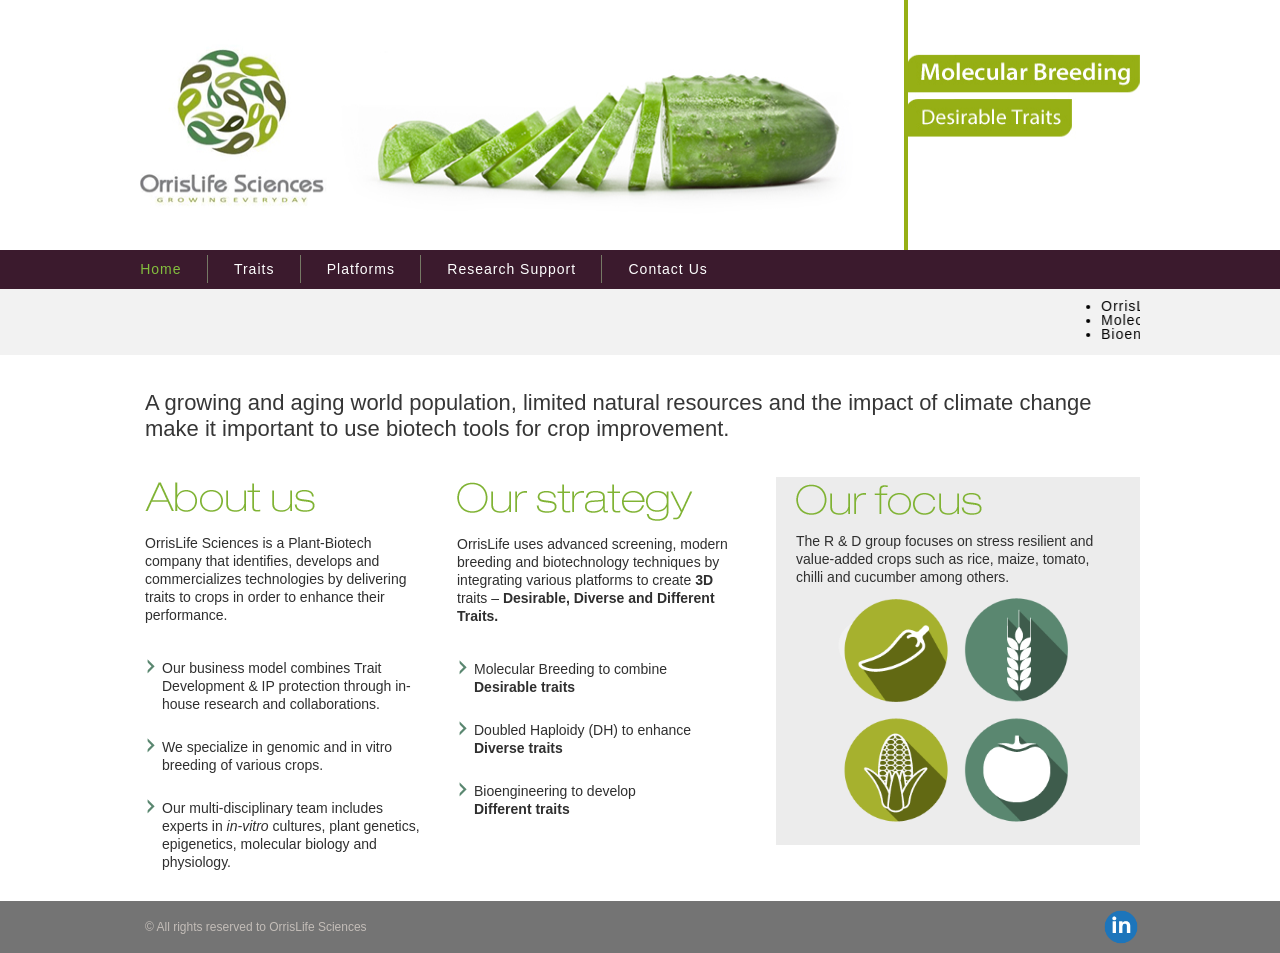
<file: index.html>
﻿<!DOCTYPE html>
<html>
<head>
	<meta http-equiv="X-UA-Compatible" content="IE=10">
    <meta charset="utf-8">
    <meta name="description" content=" orrislifesciences.com 3D traits – Desirable, Diverse and Different Traits. ">
	<meta name="keywords" content="Different Traits, Desirable Traits, Diverse Traits,Insect Resistant, Virus Resistant, Bacterial Resistant, Nematode Resistant, Fungus Resistant, Drought Tolerant, Salt Tolerant, Nitrogen Usage Efficient, Water Usage Efficient, Stress Resilient Traits, BIOTIC STRESS, ABIOTIC STRESS, High Yield, Value Added Traits, Carotenoid Enhanced, Vitamin Enhanced, Flavonoid Enhanced, Anthocyanin Enhanced, SECONDARY METABOLITES, Better Nutrition, Trait Programs, Molecular Breeding Platform, Doubled Haploid Platform, Biotech Trait Platform, 3D TRAIT PLATFORM, INTEGRATED SOLUTIONS,Marker Evaluation, Germplasm Characterization, Allele Mining, Marker Based Diagnostics, MAS, MABC, Technologies, Traits, Doubled Haploid Lines, Improved Lines, New Traits, Plant Breeding, Phenotyping, Field Trials, New Traits, Genomics, Gene Optimization, Model Crop Transformation, Validation, Trait Development, Green House Trials, Pre Regulatory Compliance, Trait Analysis, Field Testing, Regulatory Compliance, Regulatory Submission, Seed Bulk-Up, Pre-Marketing, Collaborations or JV, Biotech Trait (s) Identification, Proof of Concept, Early Development, Advanced Development">

    <title>OrrisLife Demo Sciences</title>
    <link rel="icon" type="image/png" href="images/favicon.ico">
    <link href="css/generic.css" rel="stylesheet" type="text/css" />
</head>
<body style="background-color:#fff;">
    
    <script type="text/javascript" src="js/jquery-1.9.1.min.js"></script>
    <script type="text/javascript" src="js/jssor.js"></script>
    <script type="text/javascript" src="js/jssor.slider.js"></script>
    <script>

        jQuery(document).ready(function ($) {

            var _SlideshowTransitions = [
            //Fade
            { $Duration: 1200, $Opacity: 2 }
            ];

            var options = {
                $AutoPlay: true,                                    //[Optional] Whether to auto play, to enable slideshow, this option must be set to true, default value is false
                $AutoPlaySteps: 1,                                  //[Optional] Steps to go for each navigation request (this options applys only when slideshow disabled), the default value is 1
                $AutoPlayInterval: 3000,                            //[Optional] Interval (in milliseconds) to go for next slide since the previous stopped if the slider is auto playing, default value is 3000
                $PauseOnHover: 1,                               //[Optional] Whether to pause when mouse over if a slider is auto playing, 0 no pause, 1 pause for desktop, 2 pause for touch device, 3 pause for desktop and touch device, 4 freeze for desktop, 8 freeze for touch device, 12 freeze for desktop and touch device, default value is 1

                $ArrowKeyNavigation: true,   			            //[Optional] Allows keyboard (arrow key) navigation or not, default value is false
                $SlideDuration: 500,                                //[Optional] Specifies default duration (swipe) for slide in milliseconds, default value is 500
                $MinDragOffsetToSlide: 20,                          //[Optional] Minimum drag offset to trigger slide , default value is 20
                //$SlideWidth: 600,                                 //[Optional] Width of every slide in pixels, default value is width of 'slides' container
                //$SlideHeight: 300,                                //[Optional] Height of every slide in pixels, default value is height of 'slides' container
                $SlideSpacing: 0, 					                //[Optional] Space between each slide in pixels, default value is 0
                $DisplayPieces: 1,                                  //[Optional] Number of pieces to display (the slideshow would be disabled if the value is set to greater than 1), the default value is 1
                $ParkingPosition: 0,                                //[Optional] The offset position to park slide (this options applys only when slideshow disabled), default value is 0.
                $UISearchMode: 1,                                   //[Optional] The way (0 parellel, 1 recursive, default value is 1) to search UI components (slides container, loading screen, navigator container, arrow navigator container, thumbnail navigator container etc).
                $PlayOrientation: 1,                                //[Optional] Orientation to play slide (for auto play, navigation), 1 horizental, 2 vertical, 5 horizental reverse, 6 vertical reverse, default value is 1
                $DragOrientation: 3,                                //[Optional] Orientation to drag slide, 0 no drag, 1 horizental, 2 vertical, 3 either, default value is 1 (Note that the $DragOrientation should be the same as $PlayOrientation when $DisplayPieces is greater than 1, or parking position is not 0)

                $SlideshowOptions: {                                //[Optional] Options to specify and enable slideshow or not
                    $Class: $JssorSlideshowRunner$,                 //[Required] Class to create instance of slideshow
                    $Transitions: _SlideshowTransitions,            //[Required] An array of slideshow transitions to play slideshow
                    $TransitionsOrder: 1,                           //[Optional] The way to choose transition to play slide, 1 Sequence, 0 Random
                    $ShowLink: true                                    //[Optional] Whether to bring slide link on top of the slider when slideshow is running, default value is false
                },

                $BulletNavigatorOptions: {                                //[Optional] Options to specify and enable navigator or not
                    $Class: $JssorBulletNavigator$,                       //[Required] Class to create navigator instance
                    $ChanceToShow: 2,                               //[Required] 0 Never, 1 Mouse Over, 2 Always
                    $AutoCenter: 1,                                 //[Optional] Auto center navigator in parent container, 0 None, 1 Horizontal, 2 Vertical, 3 Both, default value is 0
                    $Steps: 1,                                      //[Optional] Steps to go for each navigation request, default value is 1
                    $Lanes: 1,                                      //[Optional] Specify lanes to arrange items, default value is 1
                    $SpacingX: 10,                                   //[Optional] Horizontal space between each item in pixel, default value is 0
                    $SpacingY: 10,                                   //[Optional] Vertical space between each item in pixel, default value is 0
                    $Orientation: 1                                 //[Optional] The orientation of the navigator, 1 horizontal, 2 vertical, default value is 1
                },

                $ArrowNavigatorOptions: {
                    $Class: $JssorArrowNavigator$,              //[Requried] Class to create arrow navigator instance
                    $ChanceToShow: 2,                               //[Required] 0 Never, 1 Mouse Over, 2 Always
                    $Steps: 1                                       //[Optional] Steps to go for each navigation request, default value is 1
                }
            };
            var jssor_slider1 = new $JssorSlider$("slider1_container", options);

            //responsive code begin
            //you can remove responsive code if you don't want the slider scales while window resizes
            function ScaleSlider() {
                var parentWidth = jssor_slider1.$Elmt.parentNode.clientWidth;
                if (parentWidth)
                    jssor_slider1.$ScaleWidth(Math.min(parentWidth, 1000));
                else
                    window.setTimeout(ScaleSlider, 30);
            }

            ScaleSlider();

            if (!navigator.userAgent.match(/(iPhone|iPod|iPad|BlackBerry|IEMobile)/)) {
                $(window).bind('resize', ScaleSlider);
            }


            
        });
    </script>
   
    <div id="slider1_container" style="position: relative; top: 0px; left: 0px; width: 1000px; height: 250px; overflow: hidden; margin:0 auto; ">
        <!-- Slides Container -->
        <div u="slides" style="cursor: move; position: absolute; left: 0px; top: 0px; width: 1000px; height: 250px; overflow: hidden;">
            <div>
                <img u="image" src="images/slide-1.jpg" />
            </div>
            <div>
                <img u="image" src="images/slide-2.jpg" />
            </div>
            <div>
                <img u="image" src="images/slide-3.jpg" />
            </div>
            <div>
                <img u="image" src="images/slide-4.jpg" />
            </div>
            <div>
                <img u="image" src="images/slide-5.jpg" />
            </div>
            <div>
                <img u="image" src="images/slide-6.jpg" />
            </div>
            <div>
                <img u="image" src="images/slide-7.jpg" />
            </div>
            <div>
                <img u="image" src="images/slide-8.jpg" />
            </div>
            <div>
                <img u="image" src="images/slide-9.jpg" />
            </div>
        </div>
    </div>
    <!-- Jssor Slider End -->
    <div class="nav-full">
        <div class="navigation">
            <nav>
              <ul class="nav">
                <li class="selectedOrris"><a href="#">Home</a></li>
                <li><a href="traits.html">Traits</a></li>
                <li><a href="platforms.html">Platforms</a>
					<ul class="nav-sub">
						<li><a href="#">Molecular Breeding Platform (MBP)</a></li>
						<li><a href="#">Double Haploid Platform (DHP)</a></li>
						<li><a href="#">Biotech Trait Platform (BTP)</a></li>
                  	</ul>
				</li>
                <li><a href="researchSupport.html">Research Support</a></li>
                <li><a href="contactUs.html">Contact Us</a></li>
              </ul>
           </nav>
        </div>
    </div>
	<div class="content-body-full2">
		<div class="content-body">
			<marquee scrollamount="3">
				<ul>
					<li>OrrisLife improves crop quality through Accessible Biotech tools</li>
					<li>3D traits – Desirable, Diverse and Different Traits</li>
					<li>Molecular Breeding to combine Desirable traits</li>
					<li>Doubled Haploidy (DH) to enhance Diverse traits</li>
					<li>Bioengineering to develop Different traits</li>
				</ul>			 
			</marquee>
		</div>
	</div>
    <div class="content-body-full">
    	<div class="content-body">
        	<div class="orris-full">
                <p>A growing and aging world population, limited natural resources and the impact of climate change make it important to use biotech tools for crop improvement.</p>
            </div>
        	<div class="cont-left">
            	<div class="orris-left">
                	<p><img src="images/about-us.png" alt="About Us" /></p>
                    <p style="margin-top:10px;">OrrisLife Sciences is a Plant-Biotech company that identifies, develops and commercializes technologies by delivering traits to crops in order to enhance their performance.</p>
                    <ul class="orris-left-list">
                    	<li><span class="arrow"></span>Our business model combines Trait Development & IP protection through in-house research and collaborations. </li>
                        <li><span class="arrow"></span>We specialize in genomic and in vitro breeding of various crops.</li>
                        <li><span class="arrow"></span>Our multi-disciplinary team includes experts in <em>in-vitro</em> cultures, plant genetics, epigenetics, molecular biology and physiology. </li>
                    </ul>
                    
                </div>
                <div class="orris-right">
                	<p><img src="images/our-stratergy.png" alt="Our Strategy" /></p>
                    <p>OrrisLife uses advanced screening, modern breeding and biotechnology techniques by integrating various platforms to create <strong>3D</strong> traits – <strong>Desirable, Diverse and Different Traits.</strong> </p>
                    <ul class="orris-left-list">
                    	<li><span class="arrow"></span>Molecular Breeding to combine <br /><strong>Desirable traits</strong> </li>
                        <li><span class="arrow"></span>Doubled Haploidy (DH) to enhance  <br /><strong>Diverse traits</strong> </li>
						<li><span class="arrow"></span>Bioengineering to develop <br /><strong>Different traits</strong> </li>
                    </ul>
                </div>
                
            </div>
            <div class="cont-right">
            	<p><img src="images/our-focuse.png" alt="Our Focus" /></p>
                <p>The R & D group focuses on stress resilient and <br />value-added crops such as rice, maize, tomato, <br />chilli and cucumber among others.</p>
                <p><img src="images/icon.png" alt="side banner" style="width:75%;"/></p>
            </div>
        </div>
    </div>
    <div class="content-body-full1">
    	<div class="content-body">
        	<div class="footer">&copy; All rights reserved to OrrisLife Sciences<span class="social-icons"><a href="https://www.linkedin.com/home?trk=nav_responsive_tab_home" target="_blank"><img src="images/linkedin-sociocon.png" alt="linked in"/></a></span></div>
        </div>
    </div> 
</body>
</html>
</file>
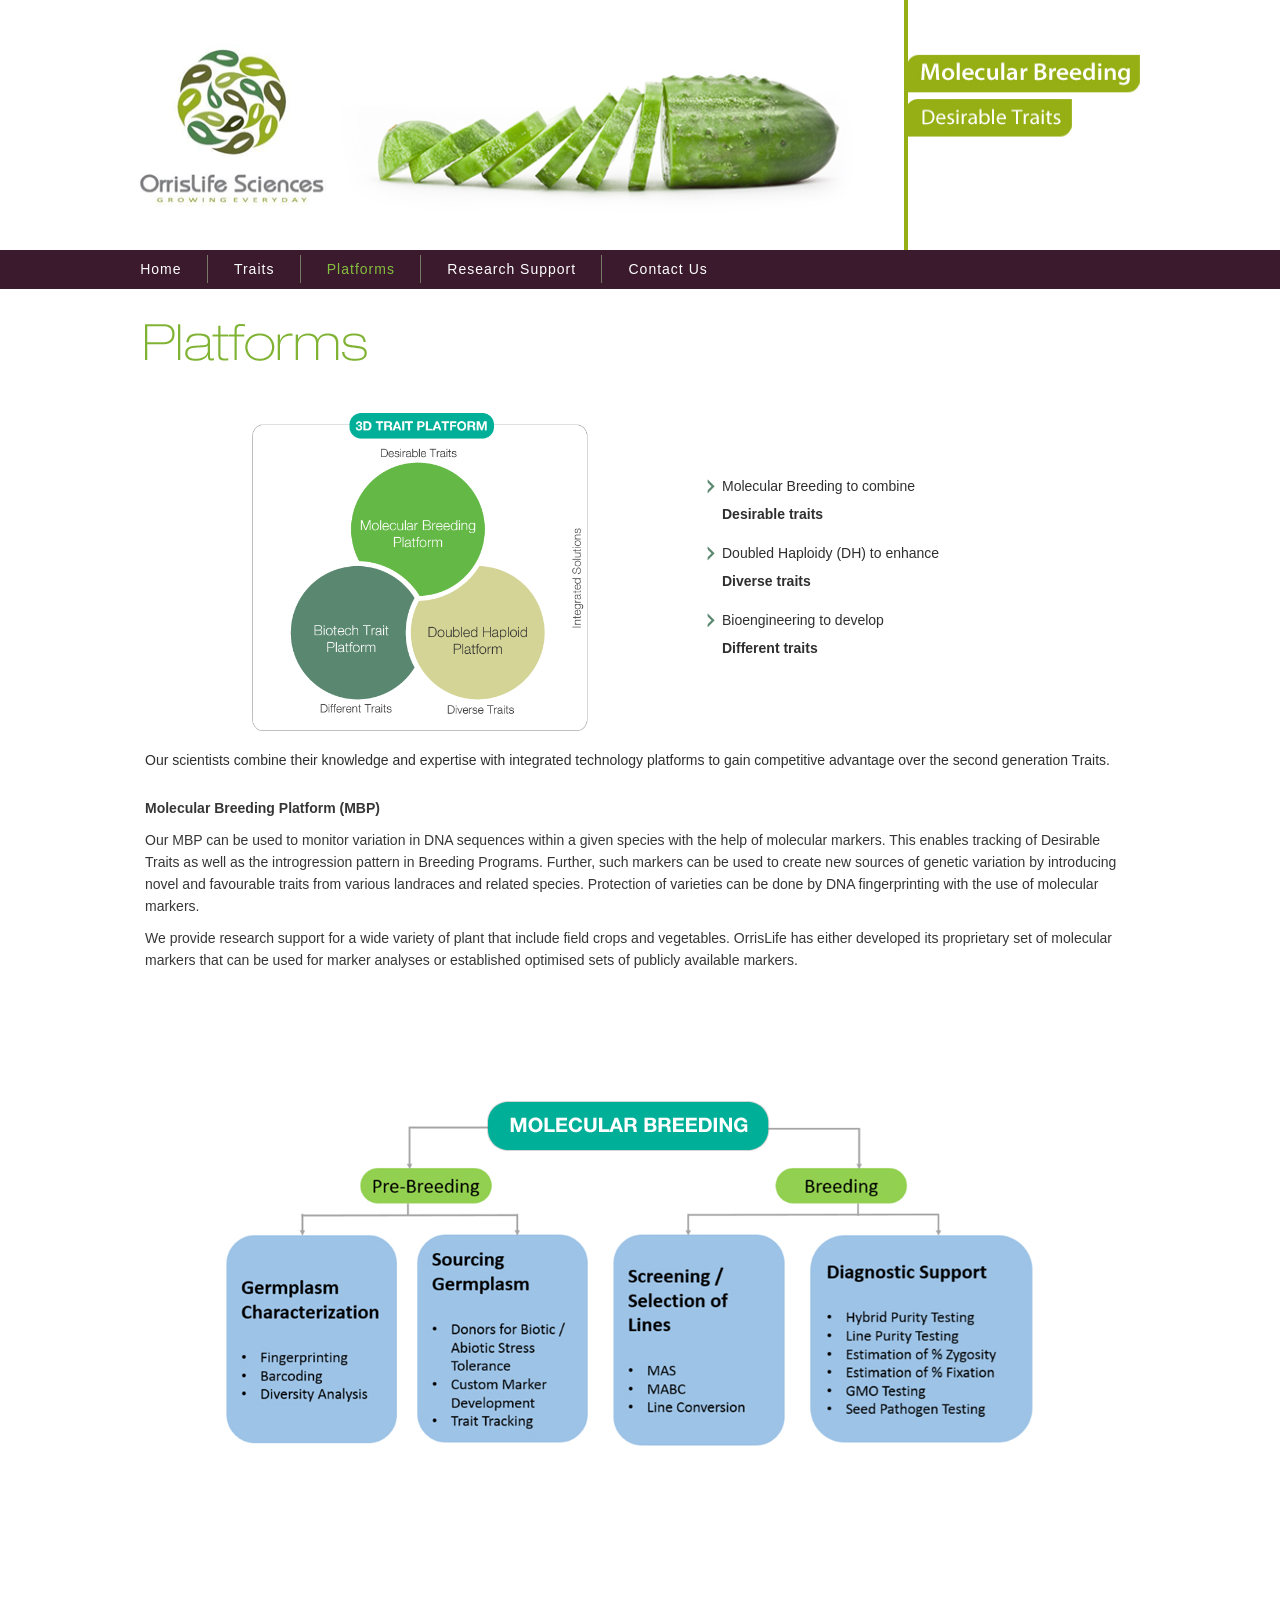
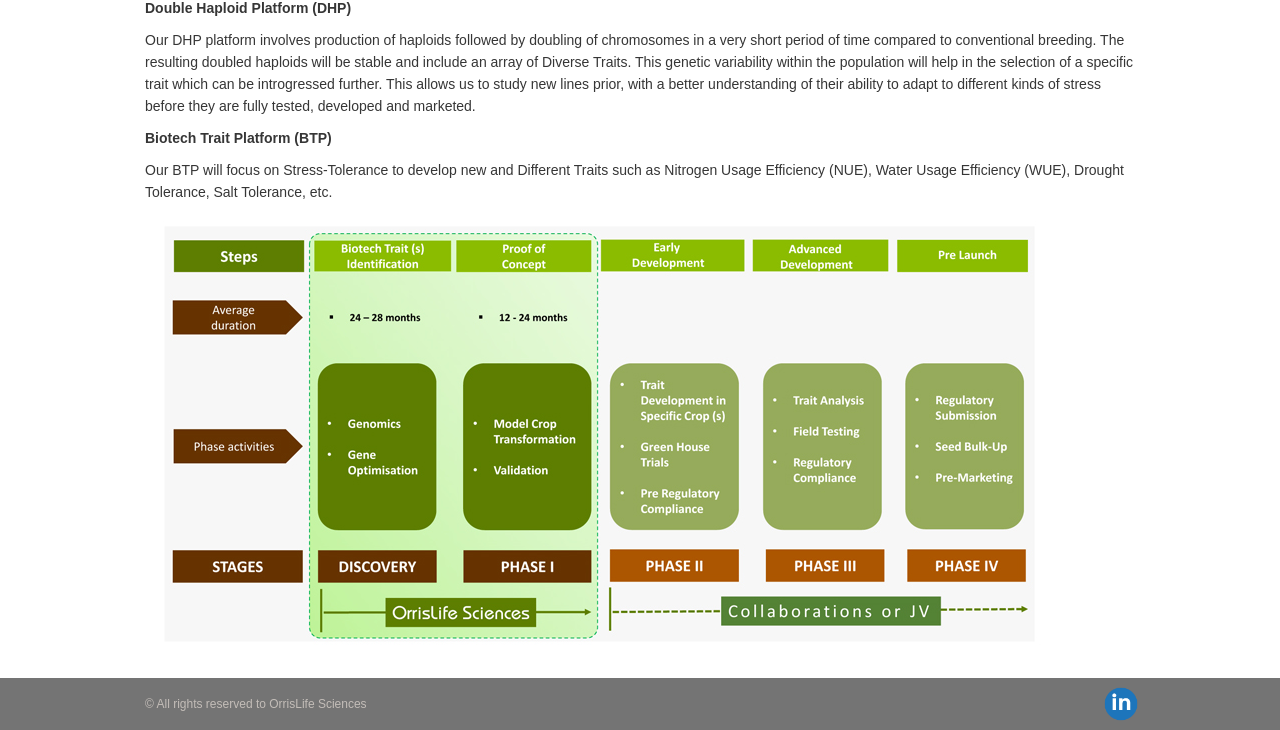
<file: platforms.html>
﻿<!DOCTYPE html>
<html>
<head>
	<meta http-equiv="X-UA-Compatible" content="IE=10">
    <meta charset="utf-8">
    <meta name="description" content=" orrislifesciences.com 3D traits – Desirable, Diverse and Different Traits. ">
	<meta name="keywords" content="Different Traits, Desirable Traits, Diverse Traits,Insect Resistant, Virus Resistant, Bacterial Resistant, Nematode Resistant, Fungus Resistant, Drought Tolerant, Salt Tolerant, Nitrogen Usage Efficient, Water Usage Efficient, Stress Resilient Traits, BIOTIC STRESS, ABIOTIC STRESS, High Yield, Value Added Traits, Carotenoid Enhanced, Vitamin Enhanced, Flavonoid Enhanced, Anthocyanin Enhanced, SECONDARY METABOLITES, Better Nutrition, Trait Programs, Molecular Breeding Platform, Doubled Haploid Platform, Biotech Trait Platform, 3D TRAIT PLATFORM, INTEGRATED SOLUTIONS,Marker Evaluation, Germplasm Characterization, Allele Mining, Marker Based Diagnostics, MAS, MABC, Technologies, Traits, Doubled Haploid Lines, Improved Lines, New Traits, Plant Breeding, Phenotyping, Field Trials, New Traits, Genomics, Gene Optimization, Model Crop Transformation, Validation, Trait Development, Green House Trials, Pre Regulatory Compliance, Trait Analysis, Field Testing, Regulatory Compliance, Regulatory Submission, Seed Bulk-Up, Pre-Marketing, Collaborations or JV, Biotech Trait (s) Identification, Proof of Concept, Early Development, Advanced Development">
    <title>OrrisLife Sciences</title>
    <link rel="icon" type="image/png" href="images/favicon.ico">
    <link href="css/generic.css" rel="stylesheet" type="text/css" />
</head>
<body style="background-color:#fff;">
    
    <script type="text/javascript" src="js/jquery-1.9.1.min.js"></script>
    <script type="text/javascript" src="js/jssor.js"></script>
    <script type="text/javascript" src="js/jssor.slider.js"></script>
    <script>

        jQuery(document).ready(function ($) {

            var _SlideshowTransitions = [
            //Fade
            { $Duration: 1200, $Opacity: 2 }
            ];

            var options = {
                $AutoPlay: true,                                    //[Optional] Whether to auto play, to enable slideshow, this option must be set to true, default value is false
                $AutoPlaySteps: 1,                                  //[Optional] Steps to go for each navigation request (this options applys only when slideshow disabled), the default value is 1
                $AutoPlayInterval: 3000,                            //[Optional] Interval (in milliseconds) to go for next slide since the previous stopped if the slider is auto playing, default value is 3000
                $PauseOnHover: 1,                               //[Optional] Whether to pause when mouse over if a slider is auto playing, 0 no pause, 1 pause for desktop, 2 pause for touch device, 3 pause for desktop and touch device, 4 freeze for desktop, 8 freeze for touch device, 12 freeze for desktop and touch device, default value is 1

                $ArrowKeyNavigation: true,   			            //[Optional] Allows keyboard (arrow key) navigation or not, default value is false
                $SlideDuration: 500,                                //[Optional] Specifies default duration (swipe) for slide in milliseconds, default value is 500
                $MinDragOffsetToSlide: 20,                          //[Optional] Minimum drag offset to trigger slide , default value is 20
                //$SlideWidth: 600,                                 //[Optional] Width of every slide in pixels, default value is width of 'slides' container
                //$SlideHeight: 300,                                //[Optional] Height of every slide in pixels, default value is height of 'slides' container
                $SlideSpacing: 0, 					                //[Optional] Space between each slide in pixels, default value is 0
                $DisplayPieces: 1,                                  //[Optional] Number of pieces to display (the slideshow would be disabled if the value is set to greater than 1), the default value is 1
                $ParkingPosition: 0,                                //[Optional] The offset position to park slide (this options applys only when slideshow disabled), default value is 0.
                $UISearchMode: 1,                                   //[Optional] The way (0 parellel, 1 recursive, default value is 1) to search UI components (slides container, loading screen, navigator container, arrow navigator container, thumbnail navigator container etc).
                $PlayOrientation: 1,                                //[Optional] Orientation to play slide (for auto play, navigation), 1 horizental, 2 vertical, 5 horizental reverse, 6 vertical reverse, default value is 1
                $DragOrientation: 3,                                //[Optional] Orientation to drag slide, 0 no drag, 1 horizental, 2 vertical, 3 either, default value is 1 (Note that the $DragOrientation should be the same as $PlayOrientation when $DisplayPieces is greater than 1, or parking position is not 0)

                $SlideshowOptions: {                                //[Optional] Options to specify and enable slideshow or not
                    $Class: $JssorSlideshowRunner$,                 //[Required] Class to create instance of slideshow
                    $Transitions: _SlideshowTransitions,            //[Required] An array of slideshow transitions to play slideshow
                    $TransitionsOrder: 1,                           //[Optional] The way to choose transition to play slide, 1 Sequence, 0 Random
                    $ShowLink: true                                    //[Optional] Whether to bring slide link on top of the slider when slideshow is running, default value is false
                },

                $BulletNavigatorOptions: {                                //[Optional] Options to specify and enable navigator or not
                    $Class: $JssorBulletNavigator$,                       //[Required] Class to create navigator instance
                    $ChanceToShow: 2,                               //[Required] 0 Never, 1 Mouse Over, 2 Always
                    $AutoCenter: 1,                                 //[Optional] Auto center navigator in parent container, 0 None, 1 Horizontal, 2 Vertical, 3 Both, default value is 0
                    $Steps: 1,                                      //[Optional] Steps to go for each navigation request, default value is 1
                    $Lanes: 1,                                      //[Optional] Specify lanes to arrange items, default value is 1
                    $SpacingX: 10,                                   //[Optional] Horizontal space between each item in pixel, default value is 0
                    $SpacingY: 10,                                   //[Optional] Vertical space between each item in pixel, default value is 0
                    $Orientation: 1                                 //[Optional] The orientation of the navigator, 1 horizontal, 2 vertical, default value is 1
                },

                $ArrowNavigatorOptions: {
                    $Class: $JssorArrowNavigator$,              //[Requried] Class to create arrow navigator instance
                    $ChanceToShow: 2,                               //[Required] 0 Never, 1 Mouse Over, 2 Always
                    $Steps: 1                                       //[Optional] Steps to go for each navigation request, default value is 1
                }
            };
            var jssor_slider1 = new $JssorSlider$("slider1_container", options);

            //responsive code begin
            //you can remove responsive code if you don't want the slider scales while window resizes
            function ScaleSlider() {
                var parentWidth = jssor_slider1.$Elmt.parentNode.clientWidth;
                if (parentWidth)
                    jssor_slider1.$ScaleWidth(Math.min(parentWidth, 1000));
                else
                    window.setTimeout(ScaleSlider, 30);
            }

            ScaleSlider();

            if (!navigator.userAgent.match(/(iPhone|iPod|iPad|BlackBerry|IEMobile)/)) {
                $(window).bind('resize', ScaleSlider);
            }


            
        });
    </script>
    <script type="text/javascript" src="js/mbGallery.js"></script>
	  <script type="text/javascript">
        $(function(){
          
    
                $('#g1').mbGallery({maskBgnd:'#ccc',minWidth: 50, minHeight: 50, overlayOpacity:.9,startFrom: 0,addRaster:true, printOutThumbs:true});
				$('#g2').mbGallery({maskBgnd:'#ccc',minWidth: 50, minHeight: 50, overlayOpacity:.9,startFrom: 0,addRaster:true, printOutThumbs:true});
    
        });
      </script>
   
    <div id="slider1_container" style="position: relative; top: 0px; left: 0px; width: 1000px; height: 250px; overflow: hidden; margin:0 auto; ">
        <!-- Slides Container -->
        <div u="slides" style="cursor: move; position: absolute; left: 0px; top: 0px; width: 1000px; height: 250px; overflow: hidden;">
            <div>
                <img u="image" src="images/slide-1.jpg" />
            </div>
            <div>
                <img u="image" src="images/slide-2.jpg" />
            </div>
            <div>
                <img u="image" src="images/slide-3.jpg" />
            </div>
            <div>
                <img u="image" src="images/slide-4.jpg" />
            </div>
            <div>
                <img u="image" src="images/slide-5.jpg" />
            </div>
            <div>
                <img u="image" src="images/slide-6.jpg" />
            </div>
            <div>
                <img u="image" src="images/slide-7.jpg" />
            </div>
            <div>
                <img u="image" src="images/slide-8.jpg" />
            </div>
            <div>
                <img u="image" src="images/slide-9.jpg" />
            </div>
        </div>
    </div>
    <!-- Jssor Slider End -->
    <div class="nav-full">
        <div class="navigation">
            <nav>
              <ul class="nav">
                <li><a href="index.html">Home</a></li>
                <li><a href="traits.html">Traits</a></li>
                <li class="selectedOrris"><a href="#">Platforms</a>
					<ul class="nav-sub">
						<li><a href="#1">Molecular Breeding Platform (MBP)</a></li>
						<li><a href="#2">Double Haploid Platform (DHP)</a></li>
						<li><a href="#3">Biotech Trait Platform (BTP)</a></li>
                  	</ul>
				</li>
                <li><a href="researchSupport.html">Research Support</a></li>
                <li><a href="contactUs.html">Contact Us</a></li>
              </ul>
           </nav>
        </div>
    </div>
    <div class="content-body-full">
    	<div class="content-body">
        	<div class="orris-inner">
            	<div class="orris-innerL50">
					<p><img src="images/platforms.png" alt="Platforms" /></p>
					<div  id="g1" class="galleryCont">
						<a class="imgThumb" href="images/platforms-img1.png"></a>
						<a class="imgFull" href="images/platforms-img1.jpg"></a>
					</div>
				</div>
				<div class="orris-innerR50">
					<ul class="orris-left-list">
                	<li><span class="arrow"></span>Molecular Breeding to combine<br /><br /><strong>Desirable traits</strong></li>
                    <li><span class="arrow"></span>Doubled Haploidy (DH) to enhance <br /><br /><strong>Diverse traits</strong></li>
                    <li><span class="arrow"></span>Bioengineering to develop<br /><br /><strong>Different traits</strong></li>
                </ul>
				</div>
				<p>Our scientists combine their knowledge and expertise with integrated technology platforms to gain competitive advantage over the second generation Traits.</p>
            </div>
			<div class="orris-fullp" style="margin-top:20px; ">
				<p><a href="#1" name="1"></a><strong>Molecular Breeding Platform (MBP)</strong></p>
				<p>Our MBP can be used to monitor variation in DNA sequences within a given species with the help of molecular markers. This enables tracking of Desirable Traits as well as the introgression pattern in Breeding Programs. Further, such markers can be used to create new sources of genetic variation by introducing novel and favourable traits from various landraces and related species. Protection of varieties can be done by DNA fingerprinting with the use of molecular markers.</p>
				<p>We provide research support for a wide variety of plant that include field crops and vegetables. OrrisLife has either developed its proprietary set of molecular markers that can be used for marker analyses or established optimised sets of publicly available markers.</p>
				<p><img src="images/platforms-img2.jpg" alt="platforms-img2" /></p>
			</div>
			<div class="orris-fullp">
				<p><a href="#2" name="2"></a><strong>Double Haploid Platform (DHP)</strong></p>
				<p>Our DHP platform involves production of haploids followed by doubling of chromosomes in a very short period of time compared to conventional breeding. The resulting doubled haploids will be stable and include an array of Diverse Traits. This genetic variability within the population will help in the selection of a specific trait which can be introgressed further. This allows us to study new lines prior, with a better understanding of their ability to adapt to different kinds of stress before they are fully tested, developed and marketed.</p>
			</div>
			<div class="orris-fullp">
				<p><a href="#3" name="3"></a><strong>Biotech Trait Platform (BTP)</strong></p>
				<p>Our BTP will focus on Stress-Tolerance to develop new and Different Traits such as Nitrogen Usage Efficiency (NUE), Water Usage Efficiency (WUE), Drought Tolerance, Salt Tolerance, etc.</p>
				<p><img src="images/platforms-img3.jpg" alt="platforms-img3" /></p>
			</div>
        </div>
    </div>
    <div class="content-body-full1">
    	<div class="content-body">
        	<div class="footer">&copy; All rights reserved to OrrisLife Sciences<span class="social-icons"><a href="https://www.linkedin.com/home?trk=nav_responsive_tab_home" target="_blank"><img src="images/linkedin-sociocon.png" alt="linked in"/></a></span></div>
        </div>
    </div> 
</body>
</html>
</file>
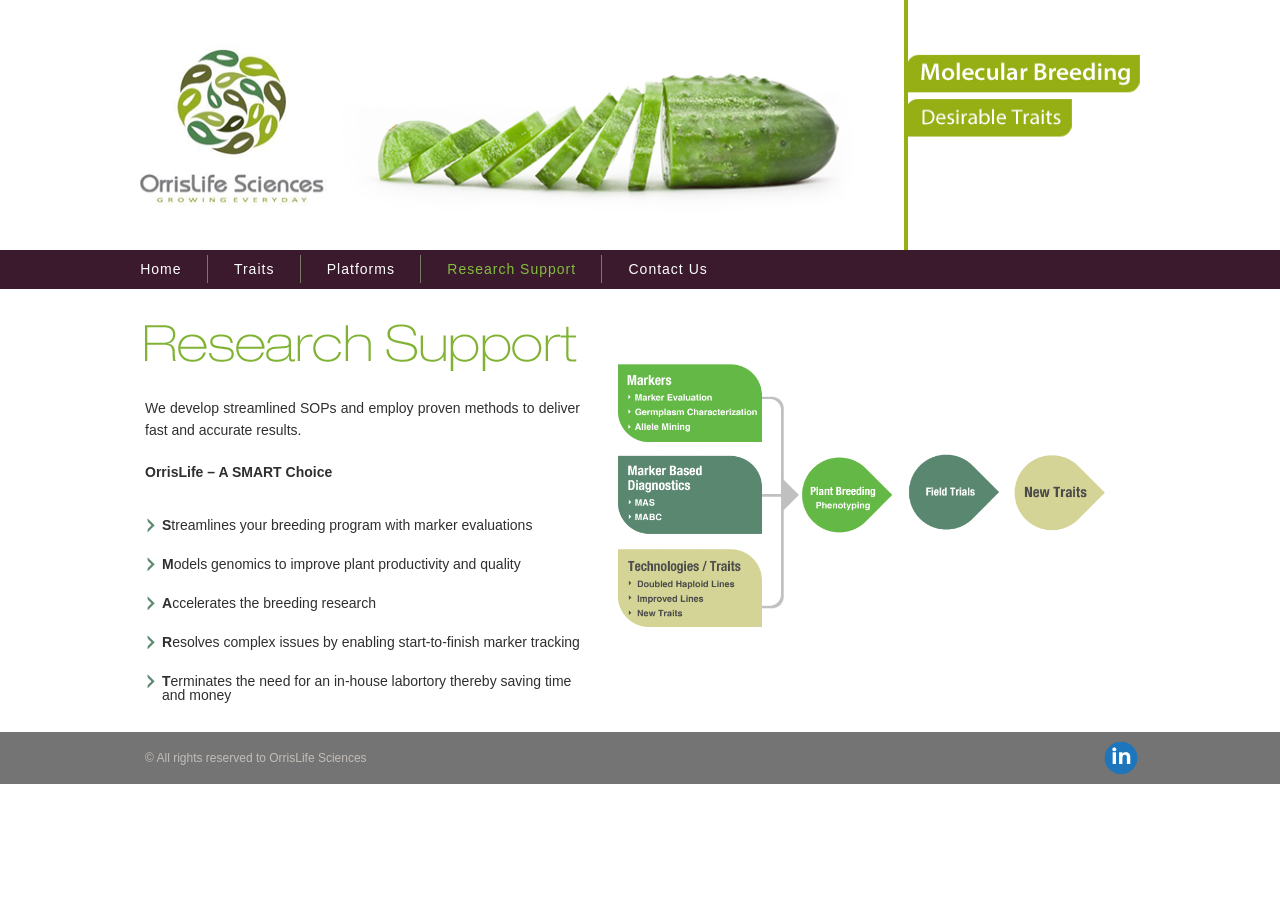
<file: researchSupport.html>
﻿<!DOCTYPE html>
<html>
<head>
	<meta http-equiv="X-UA-Compatible" content="IE=10">
    <meta charset="utf-8">
    <meta name="description" content=" orrislifesciences.com 3D traits – Desirable, Diverse and Different Traits. ">
	<meta name="keywords" content="Different Traits, Desirable Traits, Diverse Traits,Insect Resistant, Virus Resistant, Bacterial Resistant, Nematode Resistant, Fungus Resistant, Drought Tolerant, Salt Tolerant, Nitrogen Usage Efficient, Water Usage Efficient, Stress Resilient Traits, BIOTIC STRESS, ABIOTIC STRESS, High Yield, Value Added Traits, Carotenoid Enhanced, Vitamin Enhanced, Flavonoid Enhanced, Anthocyanin Enhanced, SECONDARY METABOLITES, Better Nutrition, Trait Programs, Molecular Breeding Platform, Doubled Haploid Platform, Biotech Trait Platform, 3D TRAIT PLATFORM, INTEGRATED SOLUTIONS,Marker Evaluation, Germplasm Characterization, Allele Mining, Marker Based Diagnostics, MAS, MABC, Technologies, Traits, Doubled Haploid Lines, Improved Lines, New Traits, Plant Breeding, Phenotyping, Field Trials, New Traits, Genomics, Gene Optimization, Model Crop Transformation, Validation, Trait Development, Green House Trials, Pre Regulatory Compliance, Trait Analysis, Field Testing, Regulatory Compliance, Regulatory Submission, Seed Bulk-Up, Pre-Marketing, Collaborations or JV, Biotech Trait (s) Identification, Proof of Concept, Early Development, Advanced Development">
    <title>OrrisLife Sciences</title>
    <link rel="icon" type="image/png" href="images/favicon.ico">
    <link href="css/generic.css" rel="stylesheet" type="text/css" />
</head>
<body style="background-color:#fff;">
    
    <script type="text/javascript" src="js/jquery-1.9.1.min.js"></script>
    <script type="text/javascript" src="js/jssor.js"></script>
    <script type="text/javascript" src="js/jssor.slider.js"></script>
    <script>

        jQuery(document).ready(function ($) {

            var _SlideshowTransitions = [
            //Fade
            { $Duration: 1200, $Opacity: 2 }
            ];

            var options = {
                $AutoPlay: true,                                    //[Optional] Whether to auto play, to enable slideshow, this option must be set to true, default value is false
                $AutoPlaySteps: 1,                                  //[Optional] Steps to go for each navigation request (this options applys only when slideshow disabled), the default value is 1
                $AutoPlayInterval: 3000,                            //[Optional] Interval (in milliseconds) to go for next slide since the previous stopped if the slider is auto playing, default value is 3000
                $PauseOnHover: 1,                               //[Optional] Whether to pause when mouse over if a slider is auto playing, 0 no pause, 1 pause for desktop, 2 pause for touch device, 3 pause for desktop and touch device, 4 freeze for desktop, 8 freeze for touch device, 12 freeze for desktop and touch device, default value is 1

                $ArrowKeyNavigation: true,   			            //[Optional] Allows keyboard (arrow key) navigation or not, default value is false
                $SlideDuration: 500,                                //[Optional] Specifies default duration (swipe) for slide in milliseconds, default value is 500
                $MinDragOffsetToSlide: 20,                          //[Optional] Minimum drag offset to trigger slide , default value is 20
                //$SlideWidth: 600,                                 //[Optional] Width of every slide in pixels, default value is width of 'slides' container
                //$SlideHeight: 300,                                //[Optional] Height of every slide in pixels, default value is height of 'slides' container
                $SlideSpacing: 0, 					                //[Optional] Space between each slide in pixels, default value is 0
                $DisplayPieces: 1,                                  //[Optional] Number of pieces to display (the slideshow would be disabled if the value is set to greater than 1), the default value is 1
                $ParkingPosition: 0,                                //[Optional] The offset position to park slide (this options applys only when slideshow disabled), default value is 0.
                $UISearchMode: 1,                                   //[Optional] The way (0 parellel, 1 recursive, default value is 1) to search UI components (slides container, loading screen, navigator container, arrow navigator container, thumbnail navigator container etc).
                $PlayOrientation: 1,                                //[Optional] Orientation to play slide (for auto play, navigation), 1 horizental, 2 vertical, 5 horizental reverse, 6 vertical reverse, default value is 1
                $DragOrientation: 3,                                //[Optional] Orientation to drag slide, 0 no drag, 1 horizental, 2 vertical, 3 either, default value is 1 (Note that the $DragOrientation should be the same as $PlayOrientation when $DisplayPieces is greater than 1, or parking position is not 0)

                $SlideshowOptions: {                                //[Optional] Options to specify and enable slideshow or not
                    $Class: $JssorSlideshowRunner$,                 //[Required] Class to create instance of slideshow
                    $Transitions: _SlideshowTransitions,            //[Required] An array of slideshow transitions to play slideshow
                    $TransitionsOrder: 1,                           //[Optional] The way to choose transition to play slide, 1 Sequence, 0 Random
                    $ShowLink: true                                    //[Optional] Whether to bring slide link on top of the slider when slideshow is running, default value is false
                },

                $BulletNavigatorOptions: {                                //[Optional] Options to specify and enable navigator or not
                    $Class: $JssorBulletNavigator$,                       //[Required] Class to create navigator instance
                    $ChanceToShow: 2,                               //[Required] 0 Never, 1 Mouse Over, 2 Always
                    $AutoCenter: 1,                                 //[Optional] Auto center navigator in parent container, 0 None, 1 Horizontal, 2 Vertical, 3 Both, default value is 0
                    $Steps: 1,                                      //[Optional] Steps to go for each navigation request, default value is 1
                    $Lanes: 1,                                      //[Optional] Specify lanes to arrange items, default value is 1
                    $SpacingX: 10,                                   //[Optional] Horizontal space between each item in pixel, default value is 0
                    $SpacingY: 10,                                   //[Optional] Vertical space between each item in pixel, default value is 0
                    $Orientation: 1                                 //[Optional] The orientation of the navigator, 1 horizontal, 2 vertical, default value is 1
                },

                $ArrowNavigatorOptions: {
                    $Class: $JssorArrowNavigator$,              //[Requried] Class to create arrow navigator instance
                    $ChanceToShow: 2,                               //[Required] 0 Never, 1 Mouse Over, 2 Always
                    $Steps: 1                                       //[Optional] Steps to go for each navigation request, default value is 1
                }
            };
            var jssor_slider1 = new $JssorSlider$("slider1_container", options);

            //responsive code begin
            //you can remove responsive code if you don't want the slider scales while window resizes
            function ScaleSlider() {
                var parentWidth = jssor_slider1.$Elmt.parentNode.clientWidth;
                if (parentWidth)
                    jssor_slider1.$ScaleWidth(Math.min(parentWidth, 1000));
                else
                    window.setTimeout(ScaleSlider, 30);
            }

            ScaleSlider();

            if (!navigator.userAgent.match(/(iPhone|iPod|iPad|BlackBerry|IEMobile)/)) {
                $(window).bind('resize', ScaleSlider);
            }


            
        });
    </script>
    <script type="text/javascript" src="js/mbGallery.js"></script>
	  <script type="text/javascript">
        $(function(){
          
    
                $('#g1').mbGallery({maskBgnd:'#ccc',minWidth: 50, minHeight: 50, overlayOpacity:.9,startFrom: 0,addRaster:true, printOutThumbs:true});
    
        });
      </script>
   
    <div id="slider1_container" style="position: relative; top: 0px; left: 0px; width: 1000px; height: 250px; overflow: hidden; margin:0 auto; ">
        <!-- Slides Container -->
        <div u="slides" style="cursor: move; position: absolute; left: 0px; top: 0px; width: 1000px; height: 250px; overflow: hidden;">
            <div>
                <img u="image" src="images/slide-1.jpg" />
            </div>
            <div>
                <img u="image" src="images/slide-2.jpg" />
            </div>
            <div>
                <img u="image" src="images/slide-3.jpg" />
            </div>
            <div>
                <img u="image" src="images/slide-4.jpg" />
            </div>
            <div>
                <img u="image" src="images/slide-5.jpg" />
            </div>
            <div>
                <img u="image" src="images/slide-6.jpg" />
            </div>
            <div>
                <img u="image" src="images/slide-7.jpg" />
            </div>
            <div>
                <img u="image" src="images/slide-8.jpg" />
            </div>
            <div>
                <img u="image" src="images/slide-9.jpg" />
            </div>
        </div>
    </div>
    <!-- Jssor Slider End -->
    <div class="nav-full">
        <div class="navigation">
            <nav>
              <ul class="nav">
                <li><a href="index.html">Home</a></li>
                <li><a href="traits.html">Traits</a></li>
                <li><a href="platforms.html">Platforms</a>
					<ul class="nav-sub">
						<li><a href="#">Molecular Breeding Platform (MBP)</a></li>
						<li><a href="#">Double Haploid Platform (DHP)</a></li>
						<li><a href="#">Biotech Trait Platform (BTP)</a></li>
                  	</ul>
				</li>
                <li class="selectedOrris"><a href="#">Research Support</a></li>
                <li><a href="contactUs.html">Contact Us</a></li>
              </ul>
           </nav>
        </div>
    </div>
    <div class="content-body-full">
    	<div class="content-body">
        	<div class="orris-innerR50">
            	<p><img src="images/researchSupport.png" alt="Research Support" /></p>
				<p>We develop streamlined SOPs and employ proven methods to deliver fast and accurate results.</p>
                <p><strong>OrrisLife – A SMART Choice</strong></p>
            	<ul class="orris-left-list">
                	<li><span class="arrow"></span><strong>S</strong>treamlines your breeding program with marker evaluations</li>
                    <li><span class="arrow"></span><strong>M</strong>odels genomics to improve plant productivity and quality</li>
                    <li><span class="arrow"></span><strong>A</strong>ccelerates the breeding research</li>
					<li><span class="arrow"></span><strong>R</strong>esolves complex issues by enabling start-to-finish marker tracking</li>
					<li><span class="arrow"></span><strong>T</strong>erminates the need for an in-house labortory thereby saving time and money</li>
                </ul>
            </div>
            <div class="orris-innerL50">
            	<div  id="g1" class="galleryCont">
                    <a class="imgThumb" href="images/researchSupport-img.png"></a>
                    <a class="imgFull" href="images/researchSupport-img.jpg"></a>
                    
                </div>
            </div>
        </div>
    </div>
    <div class="content-body-full1">
    	<div class="content-body">
        	<div class="footer">&copy; All rights reserved to OrrisLife Sciences<span class="social-icons"><a href="https://www.linkedin.com/home?trk=nav_responsive_tab_home" target="_blank"><img src="images/linkedin-sociocon.png" alt="linked in"/></a></span></div>
        </div>
    </div> 
</body>
</html>
</file>
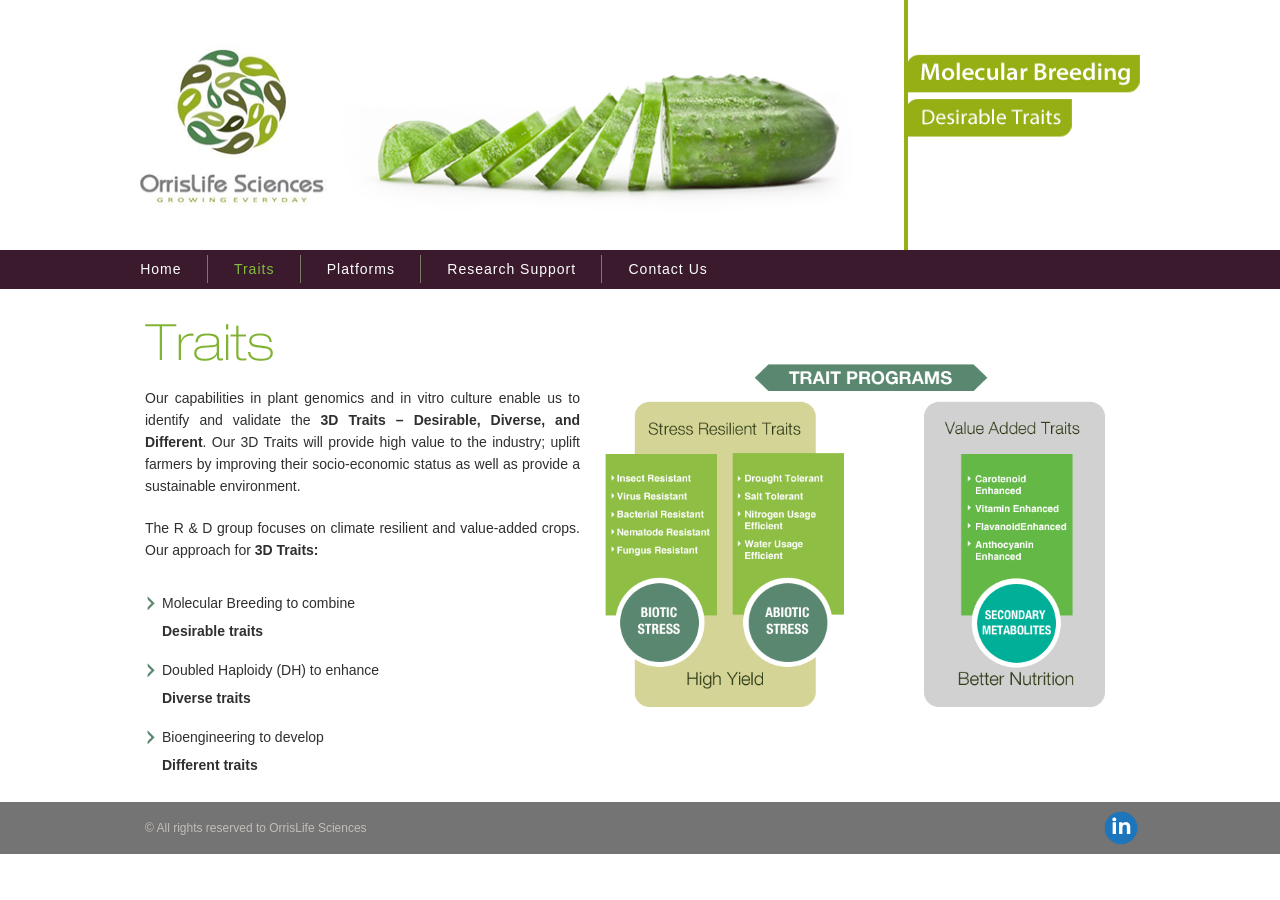
<file: traits.html>
﻿<!DOCTYPE html>
<html>
<head>
	<meta http-equiv="X-UA-Compatible" content="IE=10">
    <meta charset="utf-8">
    <meta name="description" content=" orrislifesciences.com 3D traits – Desirable, Diverse and Different Traits. ">
	<meta name="keywords" content="Different Traits, Desirable Traits, Diverse Traits,Insect Resistant, Virus Resistant, Bacterial Resistant, Nematode Resistant, Fungus Resistant, Drought Tolerant, Salt Tolerant, Nitrogen Usage Efficient, Water Usage Efficient, Stress Resilient Traits, BIOTIC STRESS, ABIOTIC STRESS, High Yield, Value Added Traits, Carotenoid Enhanced, Vitamin Enhanced, Flavonoid Enhanced, Anthocyanin Enhanced, SECONDARY METABOLITES, Better Nutrition, Trait Programs, Molecular Breeding Platform, Doubled Haploid Platform, Biotech Trait Platform, 3D TRAIT PLATFORM, INTEGRATED SOLUTIONS,Marker Evaluation, Germplasm Characterization, Allele Mining, Marker Based Diagnostics, MAS, MABC, Technologies, Traits, Doubled Haploid Lines, Improved Lines, New Traits, Plant Breeding, Phenotyping, Field Trials, New Traits, Genomics, Gene Optimization, Model Crop Transformation, Validation, Trait Development, Green House Trials, Pre Regulatory Compliance, Trait Analysis, Field Testing, Regulatory Compliance, Regulatory Submission, Seed Bulk-Up, Pre-Marketing, Collaborations or JV, Biotech Trait (s) Identification, Proof of Concept, Early Development, Advanced Development">
    <title>OrrisLife Sciences</title>
    <link rel="icon" type="image/png" href="images/favicon.ico">
    <link href="css/generic.css" rel="stylesheet" type="text/css" />
</head>
<body style="background-color:#fff;">
    
    <script type="text/javascript" src="js/jquery-1.9.1.min.js"></script>
    <script type="text/javascript" src="js/jssor.js"></script>
    <script type="text/javascript" src="js/jssor.slider.js"></script>
    <script>

        jQuery(document).ready(function ($) {

            var _SlideshowTransitions = [
            //Fade
            { $Duration: 1200, $Opacity: 2 }
            ];

            var options = {
                $AutoPlay: true,                                    //[Optional] Whether to auto play, to enable slideshow, this option must be set to true, default value is false
                $AutoPlaySteps: 1,                                  //[Optional] Steps to go for each navigation request (this options applys only when slideshow disabled), the default value is 1
                $AutoPlayInterval: 3000,                            //[Optional] Interval (in milliseconds) to go for next slide since the previous stopped if the slider is auto playing, default value is 3000
                $PauseOnHover: 1,                               //[Optional] Whether to pause when mouse over if a slider is auto playing, 0 no pause, 1 pause for desktop, 2 pause for touch device, 3 pause for desktop and touch device, 4 freeze for desktop, 8 freeze for touch device, 12 freeze for desktop and touch device, default value is 1

                $ArrowKeyNavigation: true,   			            //[Optional] Allows keyboard (arrow key) navigation or not, default value is false
                $SlideDuration: 500,                                //[Optional] Specifies default duration (swipe) for slide in milliseconds, default value is 500
                $MinDragOffsetToSlide: 20,                          //[Optional] Minimum drag offset to trigger slide , default value is 20
                //$SlideWidth: 600,                                 //[Optional] Width of every slide in pixels, default value is width of 'slides' container
                //$SlideHeight: 300,                                //[Optional] Height of every slide in pixels, default value is height of 'slides' container
                $SlideSpacing: 0, 					                //[Optional] Space between each slide in pixels, default value is 0
                $DisplayPieces: 1,                                  //[Optional] Number of pieces to display (the slideshow would be disabled if the value is set to greater than 1), the default value is 1
                $ParkingPosition: 0,                                //[Optional] The offset position to park slide (this options applys only when slideshow disabled), default value is 0.
                $UISearchMode: 1,                                   //[Optional] The way (0 parellel, 1 recursive, default value is 1) to search UI components (slides container, loading screen, navigator container, arrow navigator container, thumbnail navigator container etc).
                $PlayOrientation: 1,                                //[Optional] Orientation to play slide (for auto play, navigation), 1 horizental, 2 vertical, 5 horizental reverse, 6 vertical reverse, default value is 1
                $DragOrientation: 3,                                //[Optional] Orientation to drag slide, 0 no drag, 1 horizental, 2 vertical, 3 either, default value is 1 (Note that the $DragOrientation should be the same as $PlayOrientation when $DisplayPieces is greater than 1, or parking position is not 0)

                $SlideshowOptions: {                                //[Optional] Options to specify and enable slideshow or not
                    $Class: $JssorSlideshowRunner$,                 //[Required] Class to create instance of slideshow
                    $Transitions: _SlideshowTransitions,            //[Required] An array of slideshow transitions to play slideshow
                    $TransitionsOrder: 1,                           //[Optional] The way to choose transition to play slide, 1 Sequence, 0 Random
                    $ShowLink: true                                    //[Optional] Whether to bring slide link on top of the slider when slideshow is running, default value is false
                },

                $BulletNavigatorOptions: {                                //[Optional] Options to specify and enable navigator or not
                    $Class: $JssorBulletNavigator$,                       //[Required] Class to create navigator instance
                    $ChanceToShow: 2,                               //[Required] 0 Never, 1 Mouse Over, 2 Always
                    $AutoCenter: 1,                                 //[Optional] Auto center navigator in parent container, 0 None, 1 Horizontal, 2 Vertical, 3 Both, default value is 0
                    $Steps: 1,                                      //[Optional] Steps to go for each navigation request, default value is 1
                    $Lanes: 1,                                      //[Optional] Specify lanes to arrange items, default value is 1
                    $SpacingX: 10,                                   //[Optional] Horizontal space between each item in pixel, default value is 0
                    $SpacingY: 10,                                   //[Optional] Vertical space between each item in pixel, default value is 0
                    $Orientation: 1                                 //[Optional] The orientation of the navigator, 1 horizontal, 2 vertical, default value is 1
                },

                $ArrowNavigatorOptions: {
                    $Class: $JssorArrowNavigator$,              //[Requried] Class to create arrow navigator instance
                    $ChanceToShow: 2,                               //[Required] 0 Never, 1 Mouse Over, 2 Always
                    $Steps: 1                                       //[Optional] Steps to go for each navigation request, default value is 1
                }
            };
            var jssor_slider1 = new $JssorSlider$("slider1_container", options);

            //responsive code begin
            //you can remove responsive code if you don't want the slider scales while window resizes
            function ScaleSlider() {
                var parentWidth = jssor_slider1.$Elmt.parentNode.clientWidth;
                if (parentWidth)
                    jssor_slider1.$ScaleWidth(Math.min(parentWidth, 1000));
                else
                    window.setTimeout(ScaleSlider, 30);
            }

            ScaleSlider();

            if (!navigator.userAgent.match(/(iPhone|iPod|iPad|BlackBerry|IEMobile)/)) {
                $(window).bind('resize', ScaleSlider);
            }


            
        });
    </script>
    <script type="text/javascript" src="js/mbGallery.js"></script>
	  <script type="text/javascript">
        $(function(){
          
    
                $('#g1').mbGallery({maskBgnd:'#ccc',minWidth: 50, minHeight: 50, overlayOpacity:.9,startFrom: 0,addRaster:true, printOutThumbs:true});
    
        });
      </script>
   
    <div id="slider1_container" style="position: relative; top: 0px; left: 0px; width: 1000px; height: 250px; overflow: hidden; margin:0 auto; ">
        <!-- Slides Container -->
        <div u="slides" style="cursor: move; position: absolute; left: 0px; top: 0px; width: 1000px; height: 250px; overflow: hidden;">
            <div>
                <img u="image" src="images/slide-1.jpg" />
            </div>
            <div>
                <img u="image" src="images/slide-2.jpg" />
            </div>
            <div>
                <img u="image" src="images/slide-3.jpg" />
            </div>
            <div>
                <img u="image" src="images/slide-4.jpg" />
            </div>
            <div>
                <img u="image" src="images/slide-5.jpg" />
            </div>
            <div>
                <img u="image" src="images/slide-6.jpg" />
            </div>
            <div>
                <img u="image" src="images/slide-7.jpg" />
            </div>
            <div>
                <img u="image" src="images/slide-8.jpg" />
            </div>
            <div>
                <img u="image" src="images/slide-9.jpg" />
            </div>
        </div>
    </div>
    <!-- Jssor Slider End -->
    <div class="nav-full">
        <div class="navigation">
            <nav>
              <ul class="nav">
                <li><a href="index.html">Home</a></li>
                <li class="selectedOrris"><a href="#">Traits</a></li>
                <li><a href="platforms.html">Platforms</a>
					<ul class="nav-sub">
						<li><a href="#">Molecular Breeding Platform (MBP)</a></li>
						<li><a href="#">Double Haploid Platform (DHP)</a></li>
						<li><a href="#">Biotech Trait Platform (BTP)</a></li>
                  	</ul>
				</li>
                <li><a href="researchSupport.html">Research Support</a></li>
                <li><a href="contactUs.html">Contact Us</a></li>
              </ul>
           </nav>
        </div>
    </div>
    <div class="content-body-full">
    	<div class="content-body">
        	<div class="orris-innerR50">
            	<p><img src="images/traits.png" alt="Traits" /></p>
				<p>Our capabilities in plant genomics and in vitro culture enable us to identify and validate the <strong>3D Traits – Desirable, Diverse, and Different</strong>. Our 3D Traits will provide high value to the industry; uplift farmers by improving their socio-economic status as well as provide a sustainable environment.</p>
                <p>The R & D group focuses on climate resilient and value-added crops. Our approach for <strong>3D Traits:</strong></p>
                <ul class="orris-left-list">
                	<li><span class="arrow"></span>Molecular Breeding to combine<br /><br /><strong>Desirable traits</strong></li>
                    <li><span class="arrow"></span>Doubled Haploidy (DH) to enhance <br /><br /><strong>Diverse traits</strong></li>
                    <li><span class="arrow"></span>Bioengineering to develop<br /><br /><strong>Different traits</strong></li>
                </ul>
            	
            </div>
            <div class="orris-innerL50">
            	<div  id="g1" class="galleryCont">
                    <a class="imgThumb" href="images/traits-img.png"></a>
                    <a class="imgFull" href="images/traits-img.jpg"></a>
                    
                </div>
            </div>
        </div>
    </div>
    <div class="content-body-full1">
    	<div class="content-body">
        	<div class="footer">&copy; All rights reserved to OrrisLife Sciences<span class="social-icons"><a href="https://www.linkedin.com/home?trk=nav_responsive_tab_home" target="_blank"><img src="images/linkedin-sociocon.png" alt="linked in"/></a></span></div>
        </div>
    </div> 
</body>
</html>
</file>
<file: css/generic.css>
html, body, div, span, applet, object, iframe,
h1, h2, h3, h4, h5, h6, p, blockquote, pre,
a, abbr, acronym, address, big, cite, code,
del, dfn, em, img, ins, kbd, q, s, samp,
small, strike, strong, sub, sup, tt, var,
b, u, i, center,
dl, dt, dd, ol, ul, li,
fieldset, form, label, legend,
table, caption, tbody, tfoot, thead, tr, th, td,
article, aside, canvas, details, embed, 
figure, figcaption, footer, header, hgroup, 
menu, nav, output, ruby, section, summary,
time, mark, audio, video {
	margin: 0;
	padding: 0;
	border: 0;
	/*font-size: 100%;
	font: inherit;*/
	vertical-align: baseline;
}
/* HTML5 display-role reset for older browsers */
article, aside, details, figcaption, figure, 
footer, header, hgroup, menu, nav, section {
	display: block;
}
body {
	line-height: 1;
}
ol, ul {
	list-style: none;
}
blockquote, q {
	quotes: none;
}
blockquote:before, blockquote:after,
q:before, q:after {
	content: '';
	content: none;
}
table {
	border-collapse: collapse;
	border-spacing: 0;
}

/* Custom styles */
body{ font-size:14px; font-family:Helvetica !important; color:#FFFFFF;}
.nav-full{width:100%; background-color:#3b1a2d; float:left;font-family:Helvetica !important;}
.navigation{width:1000px; margin:0 auto;}


.content-body-full{width:100%; float:left; margin-top:30px; font-family:Helvetica !important;}
.content-body-full2{ background-color:#f2f2f2; font-size:14px; font-family:Helvetica !important; color:#000000;}
.content-body-full1{width:100%; float:left; font-family:Helvetica !important; background-color:#747474;}
.content-body{width:1000px; margin:0 auto; color:#FFF;}
.content-body marquee{ color:#000000; padding:10px 0px; letter-spacing:1px;}
.content-body a:link{ color:#2F2F2F; text-decoration:none;}
.content-body a:hover{ color:#2F2F2F; text-decoration:underline;}
.content-body a:active{ color:#2F2F2F;}
.content-body a:visited{ color:#2F2F2F;}
.cont-left{ width:616px; float:left; height:auto; margin-right:20px;}
.cont-right{ width:364px; float:right; height:auto; background-color:#ECECEC; line-height:18px;}
.cont-right p{ padding:5px 20px;}
.cont-right p:first-child{ padding:7px 20px 8px 20px;}
.cont-right p:last-child{ padding:5px 20px 12px 20px; text-align:center;}
.orris-left{width:292px; float:left;  height:auto; line-height:18px; margin-right:20px;}
.orris-left p:first-child{font-size:22px; color:#3f3f3f}
.orris-right{width:292px; float:left; height:auto; line-height:18px;}
.orris-full{ width:100%; float:left; height:auto; margin-bottom:30px;}
.orris-full p{font-size:22px; color:#363636; line-height:26px;}
.orris-fullp{ width:100%; float:left; height:auto;}
.orris-fullp p{font-size:14px; color:#363636; line-height:22px;}
h3{ padding:5px; color:#363636; font-size:22px;}
h2{ padding:5px; color:#49824C; font-size:36px;}
p{ padding:5px; color:#2F2F2F; font-size:14px;}

/* Navigation */
nav {    
    display: block;
    /*text-align: center;*/
  }
  nav ul {
    margin: 0;
    padding:5px 0px;
    list-style: none;
  }
  .nav a {
    display:block; 
    background: #3b1a2d; 
    color:#fff; 
    text-decoration: none;
    padding: .5em 1.8em;
    
    font-size: 14px;
	letter-spacing: 1px;
    /*text-shadow: 0 -1px 0 #000; text-transform: uppercase;*/
    position: relative;
  }
  ul.nav-sub{
	  padding:0;
	  }
  .nav-sub a{
	  padding: .8em 1.8em;
	  background-color:#ECECEC !important;
	  color:#2F2F2F;
	  border-bottom:1px solid #FFFFFF;
	}
  .nav{  
    vertical-align: top; 
    display: inline-block;
   /* box-shadow: 1px -1px -1px 1px #000, -1px 1px -1px 1px #fff, 0 0 6px 3px #fff;
    border-radius:6px;*/
  }
  .nav li{position: relative;}
  .nav > li { 
    float:left; 
    /*border-bottom: 4px #aaa solid; */
    margin-right: 1px; 
  } 
  .nav > li > a { 
    margin-bottom:1px;
    /*box-shadow:inset 0 2em .33em -.5em #555; */
	border-right:1px solid #767965;
  }
  .nav > li:hover , .nav > li:hover >a{  border-bottom-color:orange;}
  .nav li:hover > a { color:#83be3e; }
  li.selectedOrris a{color:#83be3e;}
  .nav > li:first-child  { /*border-radius: 4px 0 0 4px;*/ margin-left:-25px;} 
  .nav > li:first-child>a{/*border-radius: 4px 0 0 0;*/}
  .nav > li:last-child  { 
  	/*border-radius: 0 0 4px 0;*/ 
  	margin-right: 0;
  } 
  .nav > li:last-child >a{/*border-radius: 0 4px 0 0;*/ border-right:0px solid #FFF;}
  .nav li li a { margin-top:1px}
  
  
  
    .nav li a:first-child:nth-last-child(2):before { 
     content:""; 
     position: absolute; 
     height:0; 
     width: 0; 
     /*border: 5px solid transparent; */
     top: 50% ;
     right:5px;  
   }
   
   
   
   
   
   /* submenu positioning*/
.nav ul {
  position: absolute;
  white-space: nowrap;
  /*border-bottom: 5px solid  orange;*/
  z-index: 1;
  left: -99999em;
}
.nav > li:hover > ul {
  left: auto;
  padding-top: 5px  ;
  min-width: 100%;
}
.nav > li li ul {  border-left:1px solid #fff;}


.nav > li li:hover > ul { 
 /* margin-left: 1px */
  left: 100%;
  top: -1px;
}
/* arrow hover styling 
.nav > li > a:first-child:nth-last-child(2):before { 
  border-top-color: #aaa; 
}
.nav > li:hover > a:first-child:nth-last-child(2):before {
  border: 5px solid transparent; 
  border-bottom-color: orange; 
  margin-top:-5px
}
.nav li li > a:first-child:nth-last-child(2):before {  
  border-left-color: #aaa; 
  margin-top: -5px
}
.nav li li:hover > a:first-child:nth-last-child(2):before {
  border: 5px solid transparent; 
  border-right-color: orange;
  right: 10px; 
}*/
.orris-left-list{
	color:#2F2F2F; 
	padding:5px 5px 5px 15px; 
	margin-top:25px;
	margin-left:7px;
}
.orris-left-list li{
	/*list-style-image: url('../images/arrow.png') !important;*/
	vertical-align:baseline;
	margin-bottom: 25px;
}
.arrow{ background:url('../images/arrow.png') no-repeat !important; float:left; width:15px; height:15px; margin-left:-18px;}
.footer{color:#C3BDB8; padding:20px 5px; font-size:12px;}
.social-icons{float:right; margin-top:-12px; margin-right:-4px;}
.social-icons a img{ width:36px; height:36px;}


/* Inner Pages */
.orris-innerL50{width:550px; float:left; height:auto;}
.orris-innerR50{width:450px; float:left; height:auto;}
.orris-innerR50 p{ margin-bottom:10px; line-height:22px; text-align:justify; padding-right:10px;}
.orris-innerL50 p{ padding-right:10px;}
.thumbsContainer img.thumb:first-of-type{ width:500px; margin:40px 10px 10px 10px;}
.thumbsContainer img.thumb{width:500px;}
.orris-inner .thumbsContainer{ text-align:center; }
.orris-inner .thumbsContainer img{width:60% !important;}
.orris-inner{width:100%; float:left;}
.orris-inner .orris-innerL50{width:560px; float:left;}
.orris-inner .orris-innerR50{width:440px; float:left;}
.orris-inner .orris-innerR50 ul{ margin-top:155px;}
.orris-inner p{width:100%; float:left;}
.orris-contactL{width:650px; height:auto; float:left; margin-top:20px;}
.orris-contactR{width:350px; height:300px; float:left; margin-bottom:10px;}
.wah{float:left; width:300px; font-size:16px; font-family:Helvetica !important; line-height:24px;}
.lt{ float:left; width:150px; font-size:16px; font-family:Helvetica !important; line-height:24px;}
.wtu{ float:left; width:200px; font-size:16px; font-family:Helvetica !important; line-height:24px;}
.orris-contactL h4{color:#3b1a2d; font-size:20px;}

marquee ul{ list-style:disc; display:inline-block;}
marquee ul li{ width:auto; float:left; margin-right:20px;}
</file>
